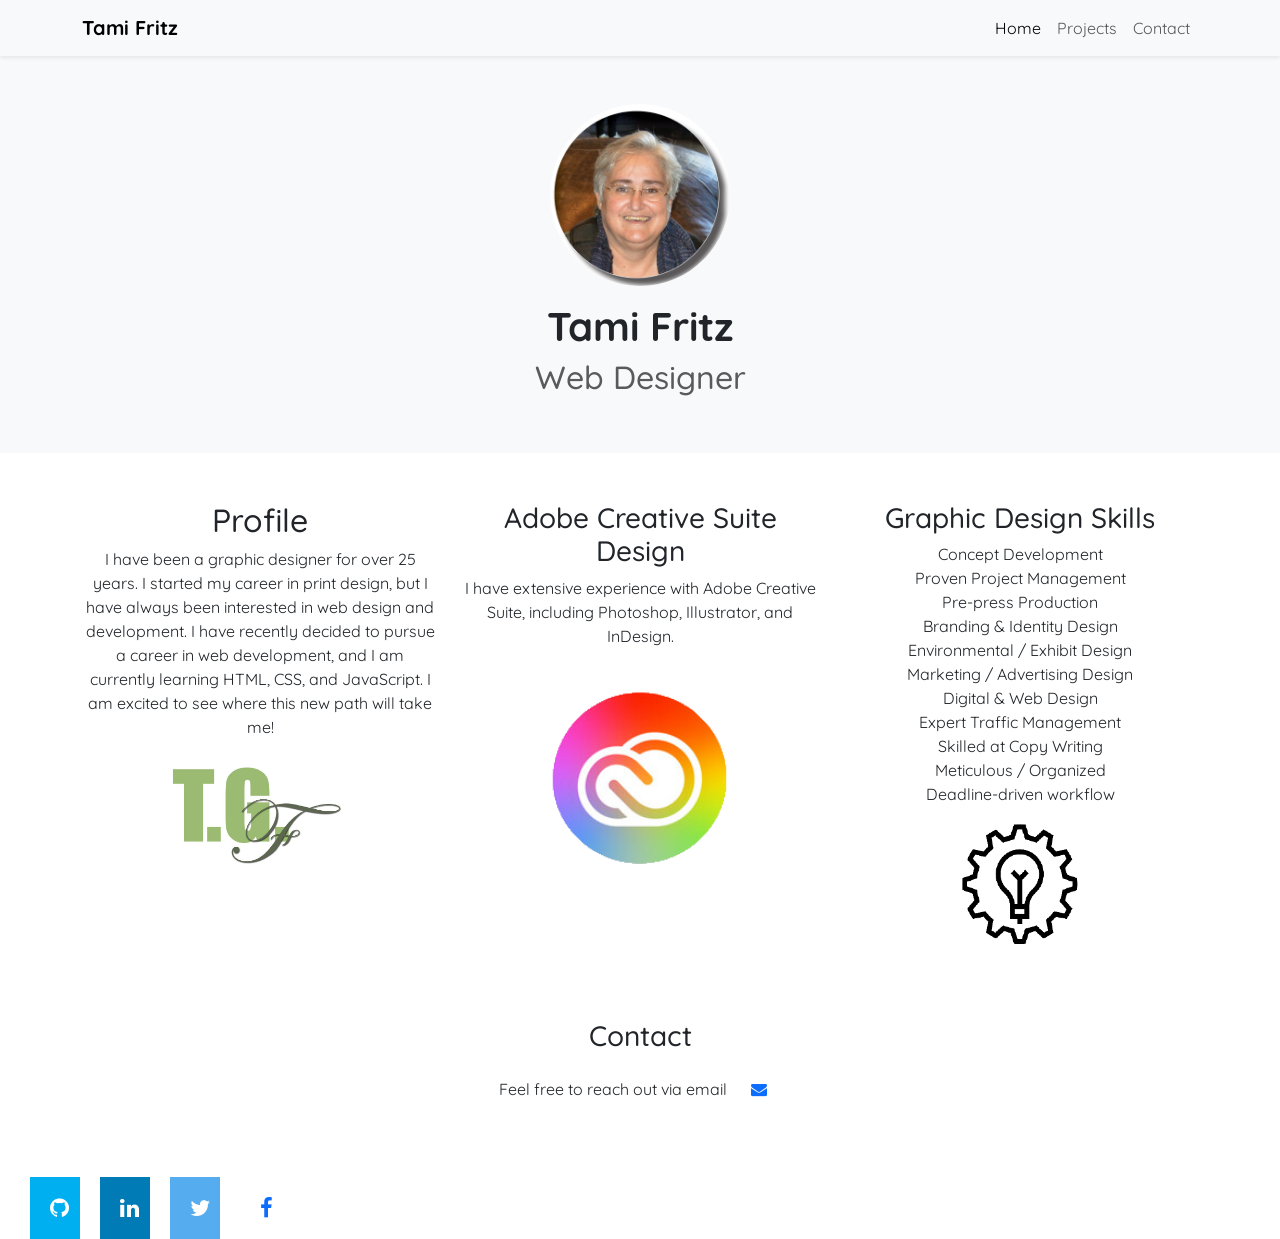
<file: index.html>
<!doctype html>
<html>

<head>

  <meta charset="UTF-8">
  <meta name="viewport" content="width=device-width, initial-scale=1.0">

  <title>Tami Fritz | Web Designer</title>
  <link rel="stylesheet" href="style.css">
  <link rel="preconnect" href="https://fonts.googleapis.com">
  <link rel="preconnect" href="https://fonts.gstatic.com" crossorigin>
  <link href="https://fonts.googleapis.com/css2?family=Quicksand:wght@300..700&display=swap" rel="stylesheet">

  <!-- Bootstrap -->
  <link rel="stylesheet" href="https://cdn.jsdelivr.net/npm/bootstrap@5.1.3/dist/css/bootstrap.min.css"
    integrity="sha384-1BmE4kWBq78iYhFldvKuhfTAU6auU8tT94WrHftjDbrCEXSU1oBoqyl2QvZ6jIW3" crossorigin="anonymous">

  <!-- Font Awesome -->
  <link rel="stylesheet" href="https://cdnjs.cloudflare.com/ajax/libs/font-awesome/4.7.0/css/font-awesome.min.css">

</head>

<body>

  <!-- NAVBAR -->
  <nav class="navbar navbar-expand-lg navbar-light bg-light shadow-sm">
    <div class="container">
      <a class="navbar-brand fw-bold" href="#">Tami Fritz</a>
      <button class="navbar-toggler" type="button" data-bs-toggle="collapse" data-bs-target="#navbarNav">
        <span class="navbar-toggler-icon"></span>
      </button>
      <div class="collapse navbar-collapse" id="navbarNav">
        <div class="navbar-nav ms-auto">
          <a class="nav-link active" href="index.html">Home</a>
          <a class="nav-link" href="projects.html">Projects</a>
          <a class="nav-link" href="contact.html">Contact</a>

        </div>
      </div>
    </div>
  </nav>

  <!-- HERO SECTION -->

  <section class="py-5 bg-light">
    <div class="container text-center">
      <img src="images/tamara_fritz_photo.jpg" class="rounded-circle 
      img-fluid mb-3" width="180" alt="img-personal">
      <h1 class="fw-bold">Tami Fritz</h1>
      <h2 class="text-muted">Web Designer</h2>
    </div>
  </section>

  <!-- MIDDLE SECTION (3 COLUMNS) -->
  <div class="middle-container py-5">
    <div class="container">
      <div class="row text-center align-items-start">

        <!-- LEFT COLUMN -->
        <div class="col-md-4">
          <h2>Profile</h2>
          <p class="intro">

            I have been a graphic designer for over 25 years. I started my career in print design,
            but I have always been interested in web design and development.

            I have recently decided to pursue a career in web development, and I am currently learning
            HTML, CSS, and JavaScript.

            I am excited to see where this new path will take me!
          </p>

          <img src="images/tgf_icon.png" class="img-fluid" style="width: 50%">

        </div>

        <!-- CENTER COLUMN -->

        <div class="col-md-4">


          <h3>Adobe Creative Suite Design</h3>
          <p>

            I have extensive experience with Adobe Creative Suite,
            including Photoshop, Illustrator, and InDesign.
          </p>

          <img src="images/adobe creative cloud icon.png" class="img-fluid" style="width:60%" alt="Adobe">

        </div>

        <!-- RIGHT COLUMN -->

        <div class="col-md-4">

          <h3>Graphic Design Skills</h3>

          <p>

            Concept Development<br>
            Proven Project Management<br>
            Pre-press Production<br>
            Branding & Identity Design<br>
            Environmental / Exhibit Design<br>
            Marketing / Advertising Design<br>
            Digital & Web Design<br>
            Expert Traffic Management<br>
            Skilled at Copy Writing<br>
            Meticulous / Organized<br>
            Deadline-driven workflow

          </p>

          <img src="images/skills_icon.png" class="img-fluid" width="120" alt="Graphic Design Skills Icon">

        </div>
      </div>
    </div>
  </div>

  <!-- CONTACT SECTION -->
  <div class="bottom-container py-4">
    <div class="container text-center">
      <h3 id="contact">Contact</h3>
      <p>
        Feel free to reach out via email
        <a href="mailto:tami@tamifritz.com">
          <i class="fa fa-envelope"></i>
        </a>
      </p>
    </div>
  </div>

  <!-- SOCIAL LINKS -->
  <ul class="social-menu text-center">
    <li>
      <a href="https://github.com/flanifolo">
        <i class="fa fa-github"></i>
      </a>
    </li>
    <li>
      <a href="https://www.linkedin.com/in/tamifritz">
        <i class="fa fa-linkedin"></i>
      </a>
    </li>

    <li>
      <a href="https://x.com/flanifolo">
        <i class="fa fa-twitter"></i>
      </a>
    </li>

    <li>
      <a href="https://www.facebook.com/tami.b.fritz/">
        <i class="fa fa-facebook"></i>
      </a>
    </li>

  </ul>

  <style>
    body,
    html {
      margin: 0;
      padding: 0;
      height: 100%;
      font-family: 'Quicksand', sans-serif;
    }

    .middle-container {
      text-align: center;
    }

    .bottom-container {
      text-align: center;
    }

    .social-menu {
      list-style: none;
      padding: 0;
      margin-top: 20px;
    }

    .social-menu li {
      display: inline-block;
      margin: 0 10px;
    }

    .social-menu i {
      font-size: 22px;
    }
  </style>



  <!-- Bootstrap JS -->

  <script src="https://cdn.jsdelivr.net/npm/bootstrap@5.1.3/dist/js/bootstrap.bundle.min.js"></script>


</body>

</html>
</file>
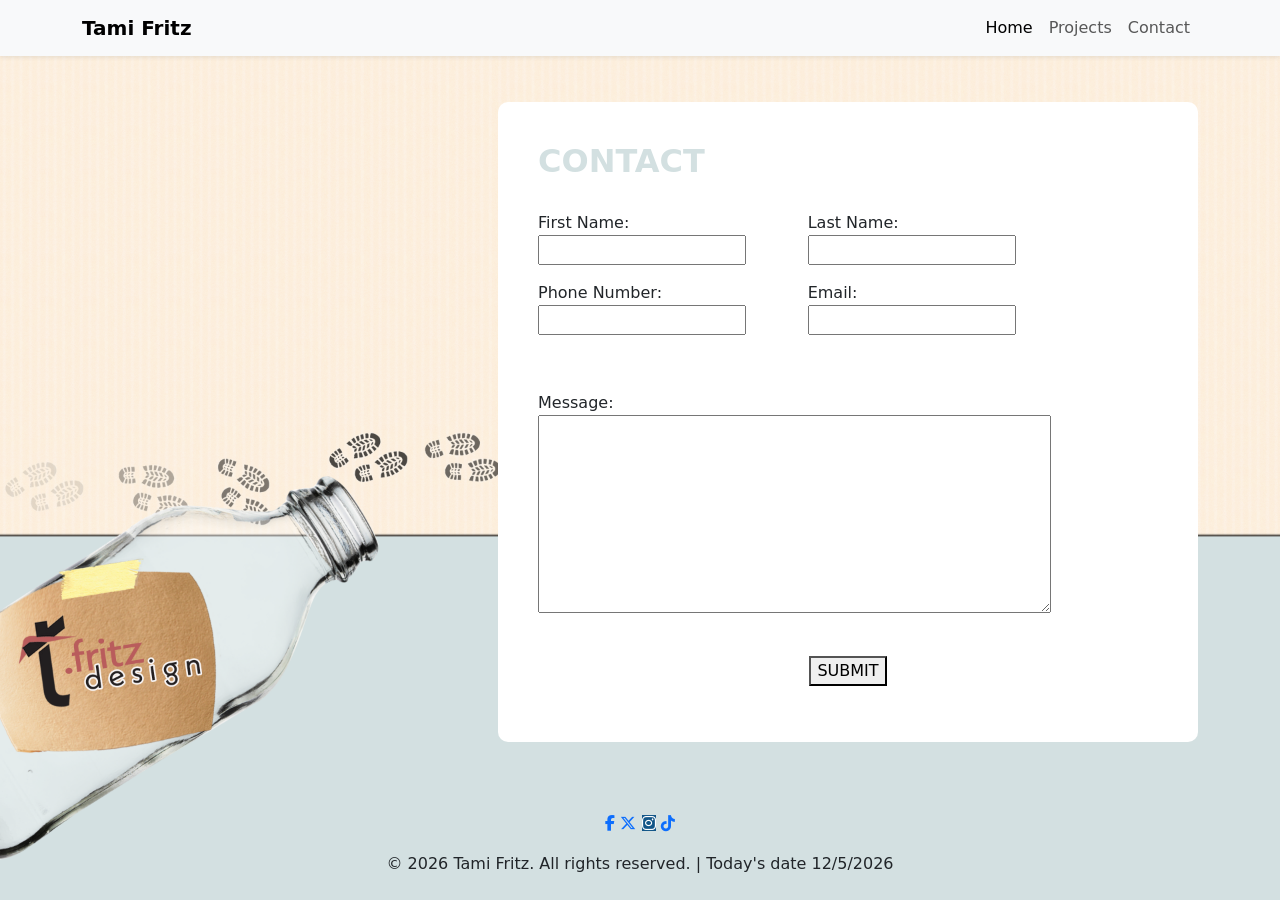
<file: contact.html>
<!-- CONTACT PAGE -->
<!doctype html>
<html>

<head>
  <meta charset="UTF-8">
  <meta name="viewport" content="width=device-width, initial-scale=1.0">
  <title>Tami Fritz | Web Designer</title>
  <link rel="stylesheet" href="style.css">
  <link rel="preconnect" href="https://fonts.googleapis.com">
  <link rel="preconnect" href="https://fonts.gstatic.com" crossorigin>
  <link href="https://fonts.googleapis.com/css2?family=Quicksand:wght@300..700&display=swap" rel="stylesheet">

  <!-- Bootstrap -->
  <link rel="stylesheet" href="https://cdn.jsdelivr.net/npm/bootstrap@5.1.3/dist/css/bootstrap.min.css"
    integrity="sha384-1BmE4kWBq78iYhFldvKuhfTAU6auU8tT94WrHftjDbrCEXSU1oBoqyl2QvZ6jIW3" crossorigin="anonymous">

  <!-- Font Awesome 6 -->
  <link rel="stylesheet" href="https://cdnjs.cloudflare.com/ajax/libs/font-awesome/6.5.1/css/all.min.css"
    crossorigin="anonymous">
</head>

<body class="contact-bg d-flex flex-column min-vh-100">

  <!-- NAVBAR -->
  <nav class="navbar navbar-expand-lg navbar-light bg-light shadow-sm">
    <div class="container">
      <a class="navbar-brand fw-bold" href="#">Tami Fritz</a>
      <button class="navbar-toggler" type="button" data-bs-toggle="collapse" data-bs-target="#navbarNav">
        <span class="navbar-toggler-icon"></span>
      </button>

      <div class="collapse navbar-collapse" id="navbarNav">
        <div class="navbar-nav ms-auto">
          <a class="nav-link active" href="index.html">Home</a>
          <a class="nav-link" href="projects.html">Projects</a>
          <a class="nav-link" href="contact.html">Contact</a>
        </div>
      </div>
    </div>
  </nav>

  <!-- CONTENT -->
  <main class="flex-grow-1 container d-flex align-items-center justify-content-end my-4">

    <div class="contact-panel">
      <h2 class="contact-title">Contact</h2>

      <form>

        <div class="row mb-3">
          <div class="col-md-4" style="margin-right:55px;">
            <label for="fname">First Name:</label>
            <input type="text" id="fname" name="fname">
          </div>

          <div class="col-md-4">
            <label for="lname">Last Name:</label>
            <input type="text" id="lname" name="lname">
          </div>
        </div>

        <div class="row mb-3">
          <div class="col-md-4" style="margin-right:55px;">
            <label for="pnumber">Phone Number:</label>
            <input type="text" id="pnumber" name="pnumber">
          </div>

          <div class="col-md-4">
            <label for="email">Email:</label>
            <input type="text" id="email" name="email">
          </div>
        </div>

        <div class="row mb-3">
          <div class="col-md-10">
            <label for="message">Message:</label>
            <textarea id="message" name="message" rows="8" style="width:100%;"></textarea>
          </div>
        </div>

        <div class="row mb-3">
          <div class="col-md-12 text-center">
            <button type="submit">SUBMIT</button>
          </div>
        </div>

      </form>
    </div>

  </main>

  <!-- FOOTER -->
  <footer class="site-footer text-center py-4 mt-auto">
    <div class="container">
      <div class="social-icons mb-3">
        <a href="#" target="_blank" aria-label="Facebook"><i class="fa-brands fa-facebook-f"></i></a>
        <a href="#" target="_blank" aria-label="X (Twitter)"><i class="fa-brands fa-x-twitter"></i></a>
        <a href="#" target="_blank" aria-label="Instagram"><i class="fa-brands fa-instagram"></i></a>
        <a href="#" target="_blank" aria-label="TikTok"><i class="fa-brands fa-tiktok"></i></a>
      </div>
      <p class="mb-0">&copy; 2026 Tami Fritz. All rights reserved. | <span id="currdate"></span></p>
      <script src="script.js"></script>
    </div>
  </footer>

</body>
</file>
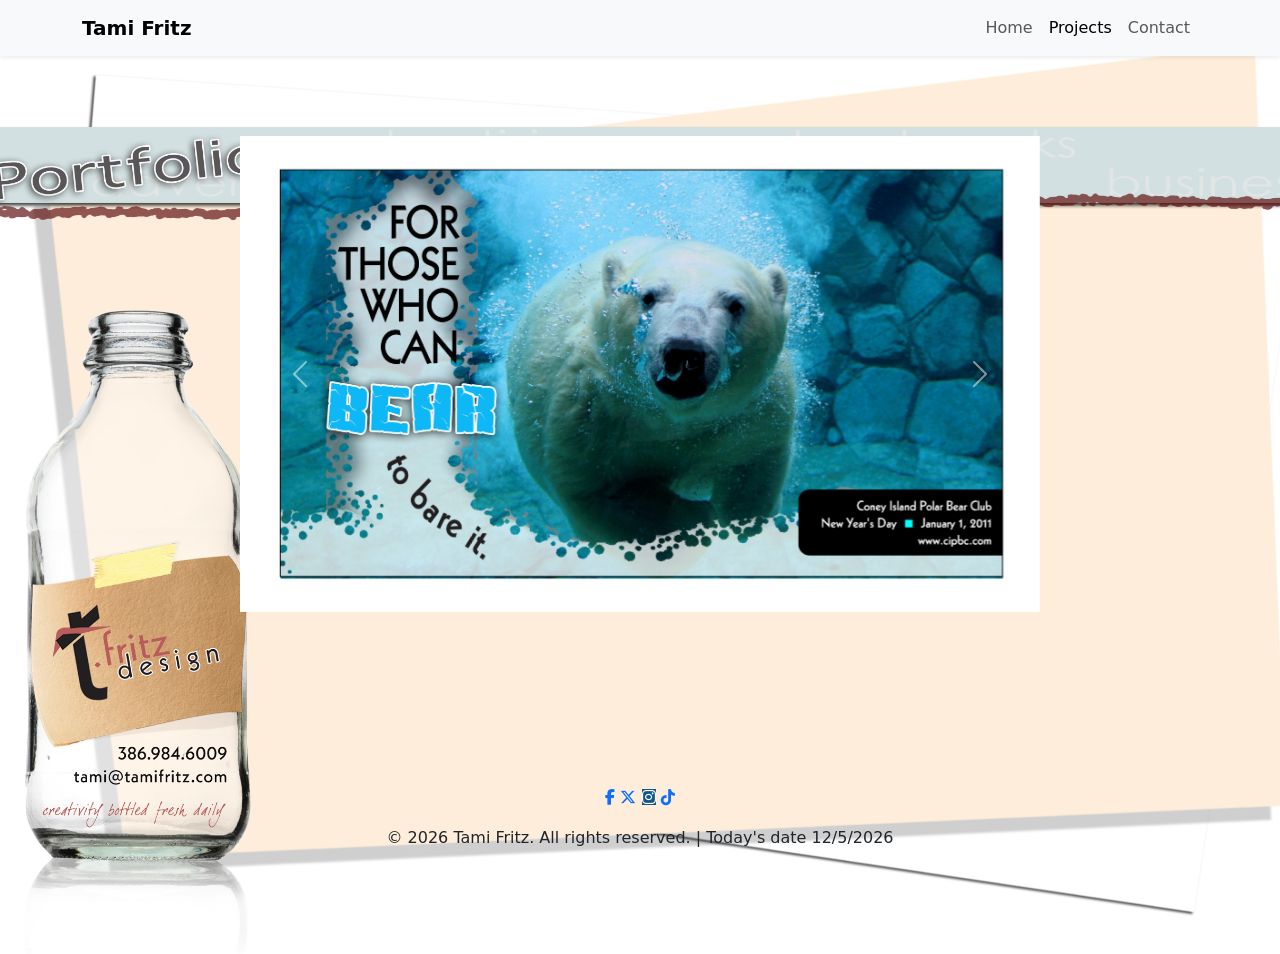
<file: projects.html>
<!doctype html>
<html>

<head>
  <meta charset="UTF-8">
  <meta name="viewport" content="width=device-width, initial-scale=1.0">
  <title>Tami Fritz | Web Designer</title>
  <link rel="stylesheet" href="style.css">
  <link rel="preconnect" href="https://fonts.googleapis.com">
  <link rel="preconnect" href="https://fonts.gstatic.com" crossorigin>
  <link href="https://fonts.googleapis.com/css2?family=Quicksand:wght@300..700&display=swap" rel="stylesheet">

  <!-- Bootstrap -->
  <link rel="stylesheet" href="https://cdn.jsdelivr.net/npm/bootstrap@5.1.3/dist/css/bootstrap.min.css"
    integrity="sha384-1BmE4kWBq78iYhFldvKuhfTAU6auU8tT94WrHftjDbrCEXSU1oBoqyl2QvZ6jIW3" crossorigin="anonymous">

  <!-- Font Awesome 6 -->
  <link rel="stylesheet" href="https://cdnjs.cloudflare.com/ajax/libs/font-awesome/6.5.1/css/all.min.css"
    crossorigin="anonymous">
</head>

<body class="projects-bg">

  <!-- NAVBAR -->
  <nav class="navbar navbar-expand-lg navbar-light bg-light shadow-sm">
    <div class="container">
      <a class="navbar-brand fw-bold" href="#">Tami Fritz</a>
      <button class="navbar-toggler" type="button" data-bs-toggle="collapse" data-bs-target="#navbarNav">
        <span class="navbar-toggler-icon"></span>
      </button>

      <div class="collapse navbar-collapse" id="navbarNav">
        <div class="navbar-nav ms-auto">
          <a class="nav-link" href="index.html">Home</a>
          <a class="nav-link active" href="projects.html">Projects</a>
          <a class="nav-link" href="contact.html">Contact</a>
        </div>
      </div>
    </div>
  </nav>
  <div class="carousel-container">
  <div id="carouselExample" class="carousel slide" data-bs-ride="carousel">
    <div class="carousel-inner">
      <div class="carousel-item active">
          <img src="images/Ad_PBC.jpg" class="d-block w-100" alt="...">
      </div>
      <div class="carousel-item">
          <img src="images/ECHO_bookmarks.png" class="d-block w-100" alt="...">
      </div>
      <div class="carousel-item">
          <img src="images/Ad_Coffee.jpg" class="d-block w-100" alt="...">
      </div>
      <div class="carousel-item">
          <img src="images/burpee_brochure.jpg" class="d-block w-100" alt="...">
      </div>
      <div class="carousel-item">
          <img src="images/CD_press.jpg" class="d-block w-100" alt="...">
      </div>
      <div class="carousel-item">
          <img src="images/Ads_limited_color.jpg" class="d-block w-100" alt="...">
      </div>
    </div>
    <button class="carousel-control-prev" type="button" data-bs-target="#carouselExample" data-bs-slide="prev">
      <span class="carousel-control-prev-icon" aria-hidden="true"></span>
      <span class="visually-hidden">Previous</span>
    </button>
    <button class="carousel-control-next" type="button" data-bs-target="#carouselExample" data-bs-slide="next">
      <span class="carousel-control-next-icon" aria-hidden="true"></span>
      <span class="visually-hidden">Next</span>
    </button>
  </div>
  <!-- FOOTER -->
  <footer class="site-footer text-center py-4">
    <div class="container">
      <div class="social-icons mb-3">
        <a href="#" target="_blank" aria-label="Facebook"><i class="fa-brands fa-facebook-f"></i></a>
        <a href="#" target="_blank" aria-label="X (Twitter)"><i class="fa-brands fa-x-twitter"></i></a>
        <a href="#" target="_blank" aria-label="Instagram"><i class="fa-brands fa-instagram"></i></a>
        <a href="#" target="_blank" aria-label="TikTok"><i class="fa-brands fa-tiktok"></i></a>
      </div>
      <p class="mb-0">&copy; 2026 Tami Fritz. All rights reserved. | <span id="currdate"></span></p>
      <script src="script.js"></script>
    </div>
  </footer>

  <!-- Bootstrap JS -->
  <script src="https://cdn.jsdelivr.net/npm/bootstrap@5.1.3/dist/js/bootstrap.bundle.min.js"
    integrity="sha384-ka7Sk0Gln4gmtz2MlQnikT1wXgYsOg+OMhuP+IlRH9sENBO0LRn5q+8nbTov4+1p"
    crossorigin="anonymous"></script>
</body>
</file>
<file: style.css>
/*TODO: Add your styles */
.projects-bg {
    background-image: url("images/3_projects.png");
    background-size: cover;
    background-position: center;
    background-repeat: no-repeat;
    min-height: 75vh;
    z-index: -1;
}

.homepage-bg {
    background-image: url("images/1_Home_page.jpg");
    background-size: cover;
    background-position: center;
    background-repeat: no-repeat;
    min-height: 75vh;
    z-index: -1;
}

.contact-bg {
    background-image: url("images/6_contact.png");
    background-size: cover;
    background-position: left center;
    background-repeat: no-repeat;
    min-height: 100vh;
    width: 100%;
    z-index: -1;
}

@media (prefers-color-scheme: dark) {
    body {
        background-color: #121212;
        color: #ffffff;
    }
}

.fa {
    padding: 20px;
    font-size: 30px;
    width: 50px;
    text-align: center;
    text-decoration: none;
}

.social-menu {
    display: flex;
    list-style-type: none;
    margin: 5px 20px;
}

.fa-github {
    background: #00aff0;
    color: white;
}

.fa-linkedin {
    background: #007bb5;
    color: white;
}

.fa-twitter {
    background: #55ACEE;
    color: white;
}

.fa-instagram {
    background: #125688;
    color: white;
}

/* Carousel styles */
.carousel-container {
    max-width: 800px;
    margin: 80px auto;
}

.carousel-inner img {
    max-height: 500px;
    object-fit: contain;
}

#message {
    margin-bottom: 20px;
}

#pnumber {
    margin-bottom: 40px;
}

.site-footer {
    padding: 20px 0;
    text-align: center;
    margin-top: 150px;
}

.contact-panel {
    background-color: white;
    padding: 40px;
    border-radius: 10px;
    max-width: 700px;
    width: 100%;
}

.contact-title {
    text-align: left;
    margin-bottom: 30px;
    font-weight: 600;
    text-transform: uppercase;
    color: #d3e0e1;
}
</file>
